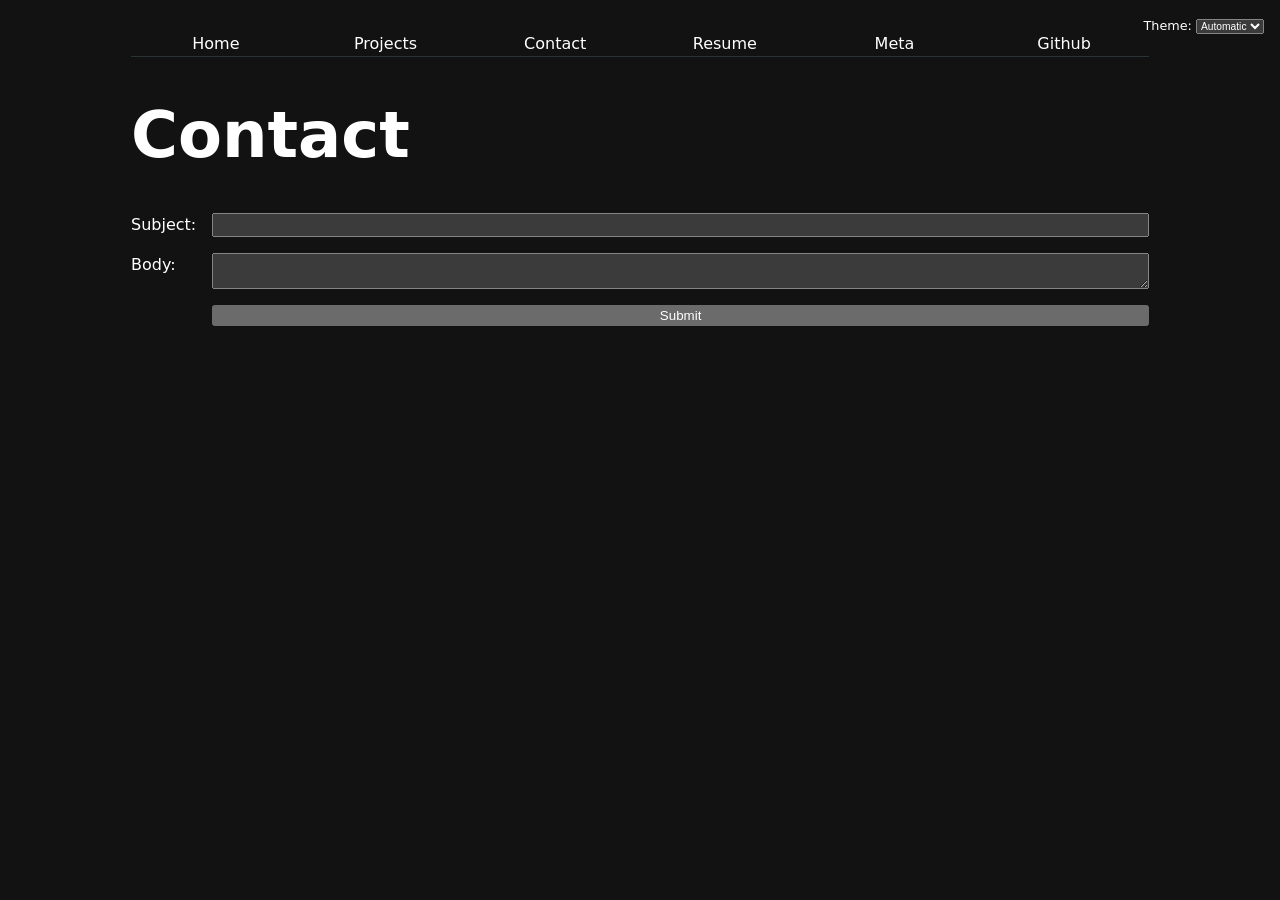
<file: contact/index.html>
<!DOCTYPE html>
<html lang="en">
<head>
    <meta charset="UTF-8">
    <meta name="viewport" content="width=device-width, initial-scale=1.0">
    <title>Contact</title>
    <link rel="stylesheet" href="../style.css">
    <script type="module" src="../global.js"></script>
</head>
<body>
    <h1>Contact</h1>
    <form action="mailto:mcolbath@ucsd.edu" method="GET">
        <label for="subject">Subject: <input name="subject"></label>
        <label for="body">Body: <textarea name="body"></textarea></label>
        <button>Submit</button>
    </form>
</body>
</html>
</file>
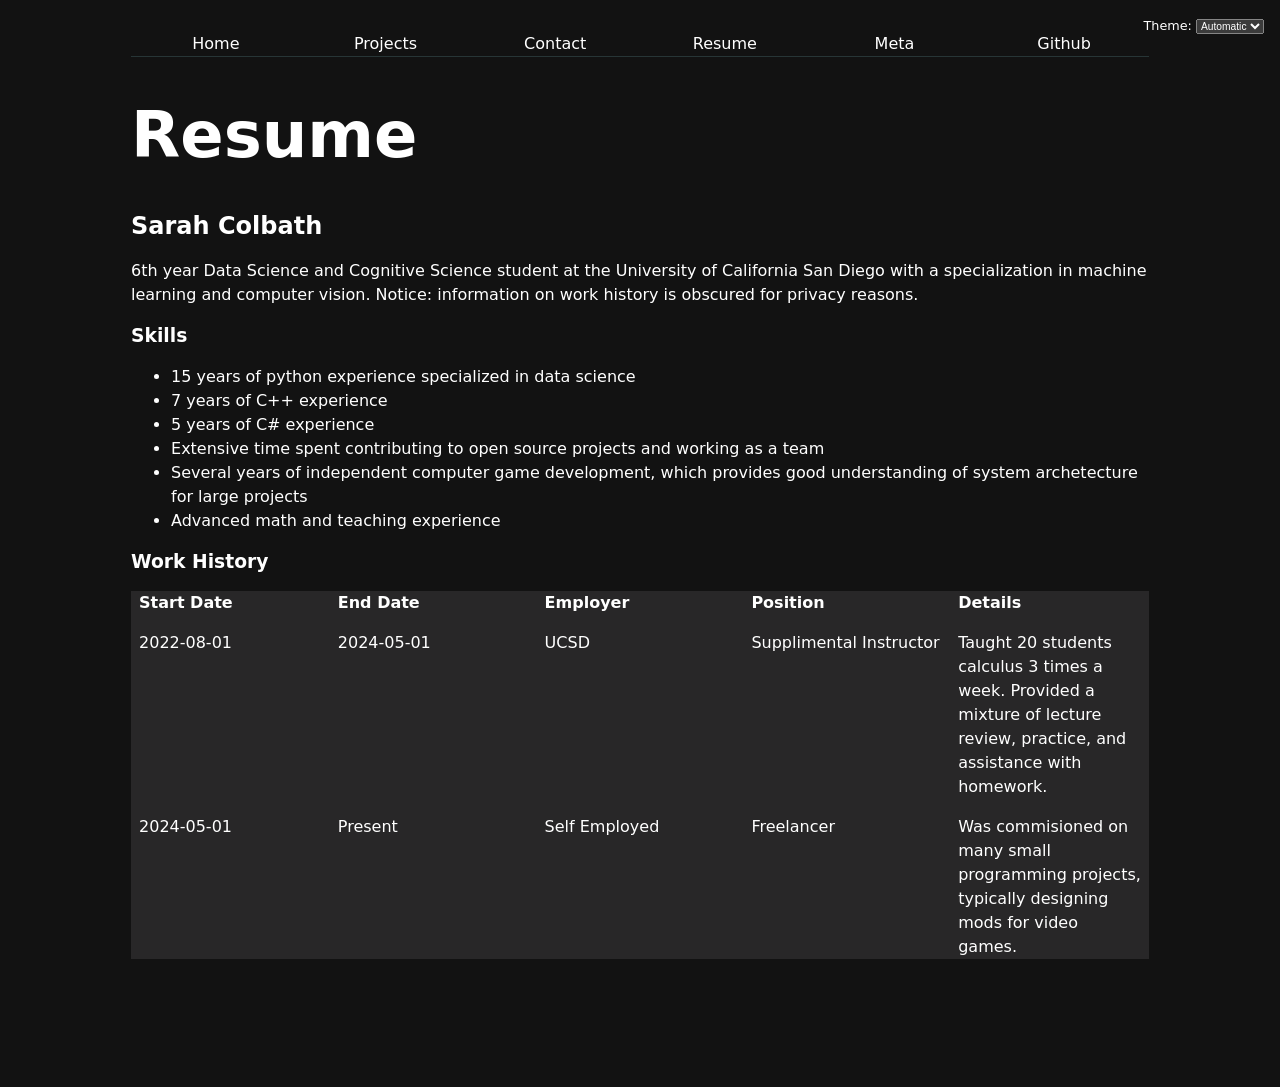
<file: resume/index.html>
<!DOCTYPE html>
<html lang="en">
<head>
    <meta charset="UTF-8">
    <meta name="viewport" content="width=device-width, initial-scale=1.0">
    <title>Resume</title>
    <link rel="stylesheet" href="../style.css">
    <script type="module" src="../global.js"></script>
</head>
<body>
    <h1>Resume</h1>
    <section>
        <h2>Sarah Colbath</h2>
        <p>6th year Data Science and Cognitive Science student at the University of California San Diego with a specialization in machine learning and computer vision. Notice: information on work history is obscured for privacy reasons.</p>
    </section>
    <section>
        <h3>Skills</h3>
        <ul>
            <li>15 years of python experience specialized in data science</li>
            <li>7 years of C++ experience</li>
            <li>5 years of C# experience</li>
            <li>Extensive time spent contributing to open source projects and working as a team </li>
            <li>Several years of independent computer game development, which provides good understanding of system archetecture for large projects</li>
            <li>Advanced math and teaching experience</li>
        </ul>
    </section>
    <section>
        <h3>Work History</h3>
        <div class="work-history">
            <article class="header">
                <div>Start Date</div>
                <div>End Date</div>
                <div>Employer</div>
                <div>Position</div>
                <div>Details</div>
            </article>
            <article>
                <time datetime="2022-08-01">2022-08-01</time>
                <time datetime="2024-05-01">2024-05-01</time>
                <div>UCSD</div>
                <div>Supplimental Instructor</div>
                <div>Taught 20 students calculus 3 times a week. Provided a mixture of lecture review, practice, and assistance with homework.</div>
            </article>
            <article>
                <time datetime="2024-05-01">2024-05-01</time>
                <time datetime="2026-04-14">Present</time>
                <div>Self Employed</div>
                <div>Freelancer</div>
                <div>Was commisioned on many small programming projects, typically designing mods for video games.</div>
            </article>
        </div>
    </section>
</body>
</html>
</file>
<file: style.css>
html { 
  --color-accent: oklch(87.922% 0.09219 69.815);
  accent-color: var(--color-accent); 
  color-scheme: dark;
}

body {
  /* Set line height to 1.5 times the font size
	   and use the OS’s UI font as the website font
	 */
  font: 100%/1.5 system-ui;
  max-width: 100ch;
  margin-inline: auto;
  padding: 0px 10px;
  margin-bottom: 10%;
}

nav {
  --border-color: oklch(50% 10% 200 / 40%);
  display: flex;
  margin-top: 2em;
  margin-bottom: 10px;
  border-bottom-width: 1px;
  border-bottom-style: solid;
  border-bottom-color: var(--border-color);

  ul, li {
    display: contents;
  }
}

a {
  flex: 1;
  text-decoration: none;
  color: inherit;
  text-align: center;
  padding-left: 0.5em;
  padding-right: 0.5em;

  &.current {
    font-weight: bold;
    border-bottom-style: solid;
    border-bottom-width: 0.4em;
    border-bottom-color: var(--border-color);
  }

  &:hover { 
    border-bottom-style: solid;
    border-bottom-width: 0.4em;
    background-color: color-mix(in oklch, var(--color-accent), canvas 85%);
    border-bottom-color: var(--color-accent);
  }
}

form {
  display:grid;
  grid-template-columns: auto 1fr;
  gap: 1em;

  label {
    display: grid;
    grid-template-columns: subgrid;
    grid-column: 1 / -1;
  }

  /*decided on a smaller submit button as I subjectively believe it looks nicer*/
  button {
    grid-column: 2 / -1;
  }
}

div {
  &.projects {
    display: grid;
    grid-template-columns: repeat(auto-fill, minmax(15em, 1fr));
    gap: 1em;

    article {
      display: flex;
      flex-direction: column;
      height: 100%;
      margin: 0;
      padding: 0.5em;
      box-sizing: border-box;
      
      p.year {
        color: var(--color-accent);
        font-style: italic;
      }

      img {
        display: block;
        object-fit: scale-down;
        max-width: 100%;
        flex: 1;
        min-height: 0;
      }
    }

    h1, h2, h3, h4, h5, h6 {
      &.project {
        margin: 0;
        min-height: 2.5em; /* ensuring that titles stay aligned when the word wrapping is strange */
      }
    }


  }

  &.work-history {
    display: grid;
    grid-template-columns: repeat(5, 1fr);
    gap: 1em;
    background-color: color-mix(in oklch, oklch(80% 0.01 205), canvas 85%);

    article.header {
      font-weight: bold;
      background-color: color-mix(in oklch, oklch(80% 0.01 205), canvas 85%);
    }

    article {
      display: grid;
      grid-template-columns: subgrid;
      grid-column: span 5;
      padding-left: 0.5em;
      padding-right: 0.5em;
    }
  }
}

h1 {
  font-size: 400%;
}

h1, h2, h3, h4, h5, h6 {
  line-height: 1.1;
  text-wrap: balance;
}

label {
  &.color-scheme {
    position: absolute;
    top: 1rem;
    right: 1rem;
    font-family: inherit;
    font-size: 80%;
  }
}

select {
  font-size: 80%;
}

dl.table {
  display:grid;
  grid-template-rows: 50% ;
  grid-template-columns: auto auto auto auto;
  gap: 1em;
  font-family: inherit;
  padding-bottom: 2fr;
  text-align: left;

  dt {
    display: grid;
    grid-template-columns: subgrid;
    grid-row: 1;
    font-family: inherit;
    font-weight: bold;
  }

  dd {
    display: grid;
    grid-template-columns: subgrid;
    grid-row: 2;
    font-size: 100%;
    font-family: inherit;
    min-height: 4fr;
    margin-left: 0%;
    
  }
}

#projects-pie-plot {
  max-width: 20em;
  margin-block: 2em;
  flex: 0.5;  
  min-width: 5em;
  margin-left: 1em;
}

span {
  display: inline-flex;
  &.swatch {
    height: 10px;
    width: 10px;
    aspect-ratio: 1 / 1;
    background-color: var(--color);
    border-radius: 20%;
  }
}

.legend {
    margin: 0em 2em;
    display: grid;
    grid-template-columns: repeat(auto-fill, minmax(7em, 3fr));
    border-style: solid;
    border-color: color-mix(in oklch, oklch(80% 0.01 205), canvas 85%);
    gap: 0.35em;
    flex: 1;
    max-width: 50%;

    li.legendsubelement {
      grid-template-rows: subgrid;
      display: flex;
      align-items: center;
      gap: 0.2em;
      padding-top: 10px;
      padding-bottom: 10px;
    }
}

div.container {
  display: flex;
  align-items: center;
}

svg {
  &:has(path:hover) {
    path:not(:hover) {
      opacity: 0.5;
    }
  }
  .gridlines {
    opacity: 25%;
  }
}

dl.info {
  display: grid;
  
  &.tooltip {
    position: fixed;
    top: 1em;
    left: 1em;
  }
}



circle {
  transition: 200ms;
  transform-origin: center;
  transform-box: fill-box;

  @starting-style {
    r: 0;
    transition: all 200ms, r calc(var(--r) * 100ms);
  }
  
}

circle:hover {
  transform: scale(1.5);
}


path {
  transition: 300ms;
  cursor: pointer;
}

.selected {
  --color: oklch(60% 45% 0) !important;

  &:is(path) {
    fill: var(--color);
  }
}

dl.info {
  /* ... other styles ... */
  transition-duration: 500ms;
  transition-property: opacity, visibility;
}

dl.info[hidden]:not(:hover, :focus-within) {
  opacity: 0;
  visibility: hidden;
}

@keyframes marching-ants {
  to {
    stroke-dashoffset: -8; /* 5 + 3 */
  }
}

.selection {
  fill-opacity: 0.1;
  stroke: black;
  stroke-opacity: 0.7;
  stroke-dasharray: 5 3;
  animation: marching-ants 2s linear infinite;
}

circle.selected {
  fill: var(--color-accent);
}

#filter {
  display: flex;
  align-items: center;
  flex-wrap: wrap;
}

#filter label {
  display: flex;
  flex: 1;
  gap: 0.5rem;
  align-items: center;
}

#commit-progress {
  flex: 1;
}

#commit-time {
  flex-basis: 100%;
  text-align: right;
  margin-right: 0.5%;
}

#files {
  display: grid;
  grid-template-columns: 1fr 4fr;

  > div {
    grid-column: 1 / -1;
    display: grid;
    grid-template-columns: subgrid;
  }

  dt {
    grid-column: 1;
  }

  dd {
    grid-column: 2;
  }

  dd {
    grid-column: 2;
    display: flex;
    flex-wrap: wrap;
    align-items: start;
    align-content: start;
    gap: 0.15em;
    padding-top: 0.6em;
    margin-left: 0;
  }

  small {
    display: block;
    opacity: 75%;
  }
}

.loc {
  display: flex;
  width: 0.5em;
  aspect-ratio: 1;
  background: var(--color);
  border-radius: 50%;
  align-items: start;
}

#scrolly-1 {
  position: relative;
  display: flex;
  gap: 1rem;

  > * {
    flex: 1;
  }
}

#scatter-story {
  position: relative;
}

#scatter-plot {
  position: sticky;
  top: 0;
  left: 0;
  bottom: auto;
  height: 50vh;
}
</file>
